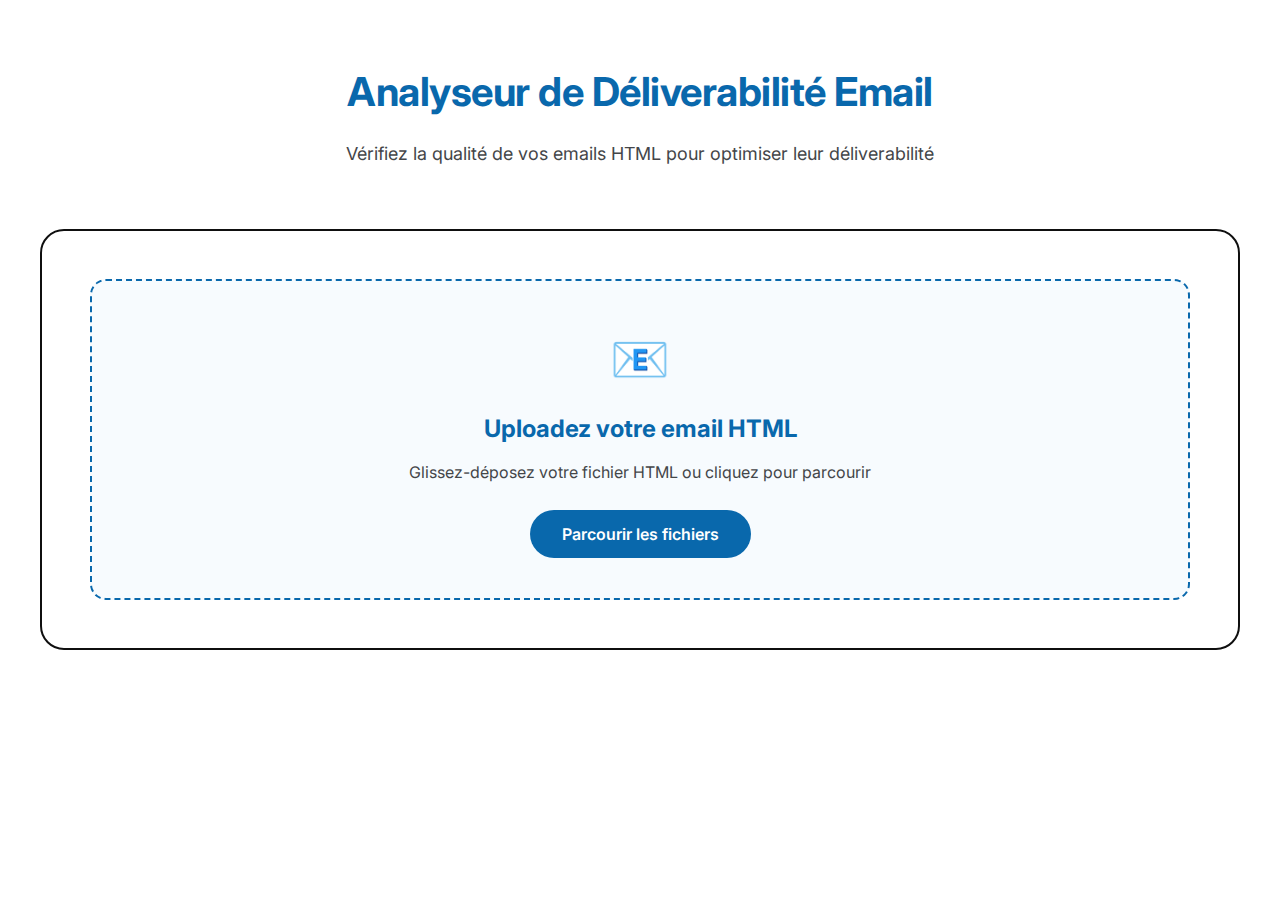
<file: index.html>
<!DOCTYPE html>
<html lang="fr">
<head>
    <meta charset="UTF-8">
    <meta name="viewport" content="width=device-width, initial-scale=1.0">
    <title>Analyseur de Déliverabilité Email</title>
    <link rel="stylesheet" href="style.css">
</head>
<body>
    <div class="container">
        <header>
            <h1>Analyseur de Déliverabilité Email</h1>
            <p>Vérifiez la qualité de vos emails HTML pour optimiser leur déliverabilité</p>
        </header>

        <div class="upload-section">
            <div class="upload-area" id="upload-area">
                <div class="upload-icon">📧</div>
                <h2>Uploadez votre email HTML</h2>
                <p>Glissez-déposez votre fichier HTML ou cliquez pour parcourir</p>
                <input type="file" id="file-input" accept=".html,.htm" hidden>
                <button class="btn-upload" id="browse-btn">Parcourir les fichiers</button>
            </div>

            <div class="file-info" id="file-info" style="display: none;">
                <div class="file-details">
                    <span class="file-name" id="file-name"></span>
                    <span class="file-size" id="file-size"></span>
                </div>
                <button class="btn-analyze" id="analyze-btn">Analyser</button>
            </div>
        </div>

        <div class="results-section" id="results-section" style="display: none;">
            <div class="score-card">
                <div class="score-circle" id="score-circle">
                    <div class="score-value" id="score-value">0</div>
                    <div class="score-label">/ 100</div>
                </div>
                <div class="score-status" id="score-status"></div>
            </div>

            <div class="analysis-details">
                <h2>Détails de l'analyse</h2>

                <div class="category" id="structure-category">
                    <div class="category-header">
                        <h3>Structure HTML</h3>
                        <span class="category-score" id="structure-score"></span>
                    </div>
                    <div class="category-items" id="structure-items"></div>
                </div>

                <div class="category" id="content-category">
                    <div class="category-header">
                        <h3>Contenu et Spam</h3>
                        <span class="category-score" id="content-score"></span>
                    </div>
                    <div class="category-items" id="content-items"></div>
                </div>

                <div class="category" id="images-category">
                    <div class="category-header">
                        <h3>Images et Médias</h3>
                        <span class="category-score" id="images-score"></span>
                    </div>
                    <div class="category-items" id="images-items"></div>
                </div>

                <div class="category" id="links-category">
                    <div class="category-header">
                        <h3>Liens et CTA</h3>
                        <span class="category-score" id="links-score"></span>
                    </div>
                    <div class="category-items" id="links-items"></div>
                </div>

                <div class="category" id="performance-category">
                    <div class="category-header">
                        <h3>Performance</h3>
                        <span class="category-score" id="performance-score"></span>
                    </div>
                    <div class="category-items" id="performance-items"></div>
                </div>
            </div>

            <div class="recommendations">
                <h2>Recommandations Prioritaires</h2>
                <div id="recommendations-list"></div>
            </div>

            <button class="btn-reset" id="reset-btn">Analyser un autre email</button>
        </div>
    </div>

    <script src="script.js"></script>
</body>
</html>
</file>
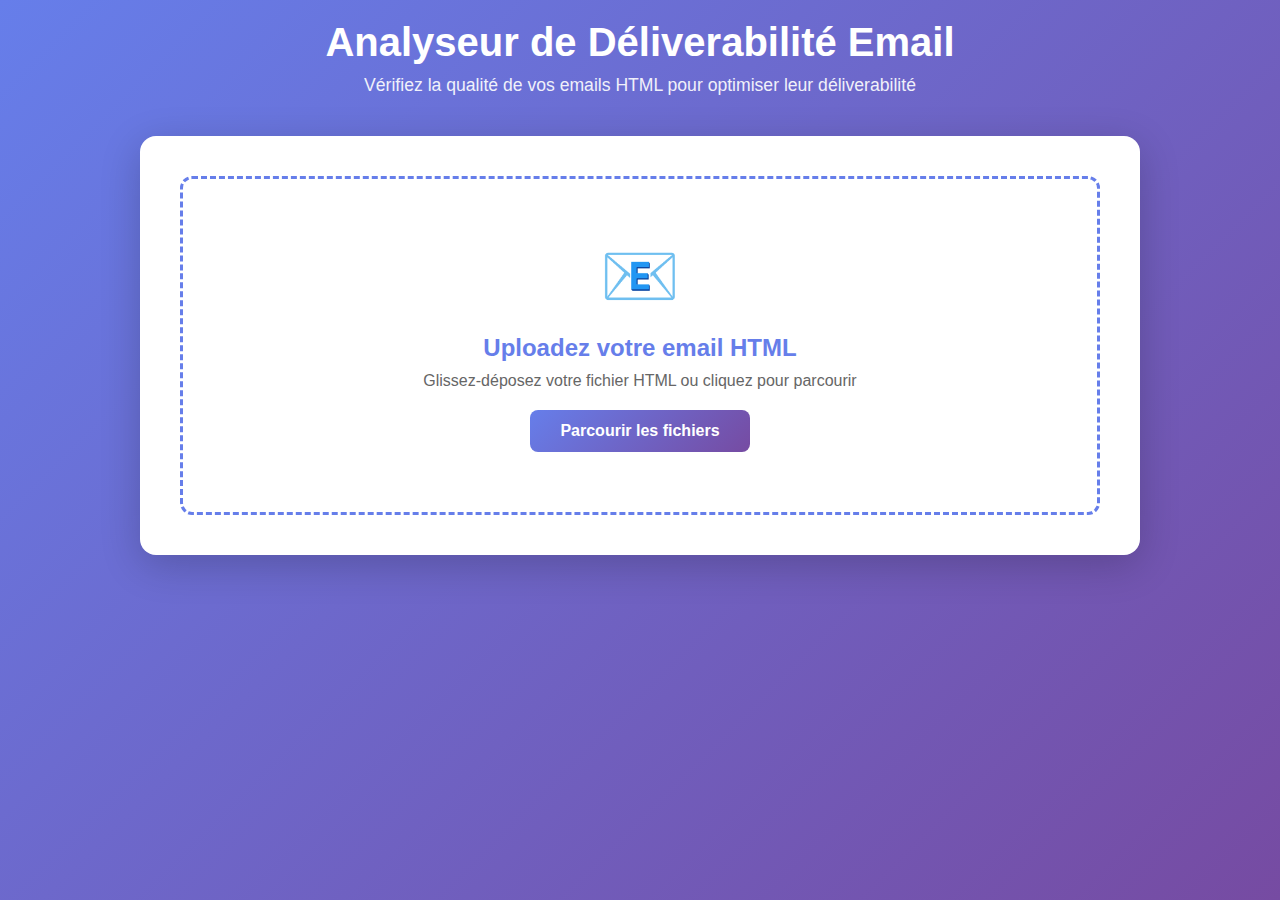
<file: email-deliverability-checker.html>
<!DOCTYPE html>
<html lang="fr">
<head>
    <meta charset="UTF-8">
    <meta name="viewport" content="width=device-width, initial-scale=1.0">
    <title>Analyseur de Déliverabilité Email</title>
    <link rel="stylesheet" href="email-deliverability-checker.css">
</head>
<body>
    <div class="container">
        <header>
            <h1>Analyseur de Déliverabilité Email</h1>
            <p>Vérifiez la qualité de vos emails HTML pour optimiser leur déliverabilité</p>
        </header>

        <div class="upload-section">
            <div class="upload-area" id="upload-area">
                <div class="upload-icon">📧</div>
                <h2>Uploadez votre email HTML</h2>
                <p>Glissez-déposez votre fichier HTML ou cliquez pour parcourir</p>
                <input type="file" id="file-input" accept=".html,.htm" hidden>
                <button class="btn-upload" id="browse-btn">Parcourir les fichiers</button>
            </div>

            <div class="file-info" id="file-info" style="display: none;">
                <div class="file-details">
                    <span class="file-name" id="file-name"></span>
                    <span class="file-size" id="file-size"></span>
                </div>
                <button class="btn-analyze" id="analyze-btn">Analyser</button>
            </div>
        </div>

        <div class="results-section" id="results-section" style="display: none;">
            <div class="score-card">
                <div class="score-circle" id="score-circle">
                    <div class="score-value" id="score-value">0</div>
                    <div class="score-label">/ 100</div>
                </div>
                <div class="score-status" id="score-status"></div>
            </div>

            <div class="analysis-details">
                <h2>Détails de l'analyse</h2>

                <div class="category" id="structure-category">
                    <div class="category-header">
                        <h3>Structure HTML</h3>
                        <span class="category-score" id="structure-score"></span>
                    </div>
                    <div class="category-items" id="structure-items"></div>
                </div>

                <div class="category" id="content-category">
                    <div class="category-header">
                        <h3>Contenu et Spam</h3>
                        <span class="category-score" id="content-score"></span>
                    </div>
                    <div class="category-items" id="content-items"></div>
                </div>

                <div class="category" id="images-category">
                    <div class="category-header">
                        <h3>Images et Médias</h3>
                        <span class="category-score" id="images-score"></span>
                    </div>
                    <div class="category-items" id="images-items"></div>
                </div>

                <div class="category" id="links-category">
                    <div class="category-header">
                        <h3>Liens et CTA</h3>
                        <span class="category-score" id="links-score"></span>
                    </div>
                    <div class="category-items" id="links-items"></div>
                </div>

                <div class="category" id="performance-category">
                    <div class="category-header">
                        <h3>Performance</h3>
                        <span class="category-score" id="performance-score"></span>
                    </div>
                    <div class="category-items" id="performance-items"></div>
                </div>
            </div>

            <div class="recommendations">
                <h2>Recommandations Prioritaires</h2>
                <div id="recommendations-list"></div>
            </div>

            <button class="btn-reset" id="reset-btn">Analyser un autre email</button>
        </div>
    </div>

    <script src="email-deliverability-checker.js"></script>
</body>
</html>
</file>
<file: style.css>
/* Import Inter font (comme Batch.com) */
@import url('https://fonts.googleapis.com/css2?family=Inter:wght@300;400;500;600;700&display=swap');

* {
    margin: 0;
    padding: 0;
    box-sizing: border-box;
}

body {
    font-family: 'Inter', -apple-system, BlinkMacSystemFont, 'Segoe UI', sans-serif;
    background: #FFFFFF;
    min-height: 100vh;
    padding: 40px 24px;
    color: #0F0F0F;
    font-size: 16px;
    line-height: 1.6;
}

.container {
    max-width: 1200px;
    margin: 0 auto;
}

header {
    text-align: center;
    margin-bottom: 40px;
    padding: 20px 0;
}

header h1 {
    font-size: 40px;
    font-weight: 700;
    color: #0968AC;
    margin-bottom: 16px;
    letter-spacing: -0.5px;
}

header p {
    font-size: 18px;
    color: #444649;
    font-weight: 400;
    max-width: 600px;
    margin: 0 auto;
}

.upload-section {
    background: #FFFFFF;
    border-radius: 24px;
    padding: 48px;
    margin-bottom: 40px;
    border: 2px solid #0F0F0F;
    transition: transform 0.2s ease;
}

.upload-section:hover {
    transform: translateY(-2px);
}

.upload-area {
    border: 2px dashed #0968AC;
    border-radius: 16px;
    padding: 40px 40px;
    text-align: center;
    cursor: pointer;
    transition: all 0.3s ease;
    background: #F7FBFE;
}

.upload-area:hover {
    background: #E7F1FC;
    border-color: #075F9E;
    transform: scale(1.01);
}

.upload-area.drag-over {
    background: #E7F1FC;
    border-color: #0968AC;
    border-style: solid;
}

.upload-icon {
    font-size: 3rem;
    margin-bottom: 12px;
}

.upload-area h2 {
    color: #0968AC;
    margin-bottom: 12px;
    font-size: 24px;
    font-weight: 700;
}

.upload-area p {
    color: #444649;
    margin-bottom: 24px;
    font-size: 16px;
}

.btn-upload {
    background: #0968AC;
    color: white;
    padding: 14px 32px;
    border: none;
    border-radius: 52px;
    font-size: 16px;
    font-weight: 600;
    cursor: pointer;
    transition: all 0.2s ease;
    font-family: 'Inter', sans-serif;
}

.btn-upload:hover {
    background: #075F9E;
    transform: translateY(-2px);
    box-shadow: 0 4px 12px rgba(9, 104, 172, 0.3);
}

.file-info {
    display: flex;
    justify-content: space-between;
    align-items: center;
    padding: 24px;
    background: #F7FBFE;
    border-radius: 16px;
    margin-top: 24px;
    border: 1px solid #E7F1FC;
}

.file-details {
    display: flex;
    flex-direction: column;
    gap: 6px;
}

.file-name {
    font-weight: 600;
    color: #0F0F0F;
    font-size: 16px;
}

.file-size {
    font-size: 14px;
    color: #444649;
}

.btn-analyze {
    background: #0968AC;
    color: white;
    padding: 16px 36px;
    border: none;
    border-radius: 52px;
    font-weight: 600;
    cursor: pointer;
    transition: all 0.2s ease;
    font-family: 'Inter', sans-serif;
    font-size: 16px;
}

.btn-analyze:hover {
    background: #075F9E;
    transform: translateY(-2px);
}

.results-section {
    animation: fadeIn 0.5s ease-out;
}

@keyframes fadeIn {
    from {
        opacity: 0;
        transform: translateY(20px);
    }
    to {
        opacity: 1;
        transform: translateY(0);
    }
}

.score-card {
    background: #FFFFFF;
    border-radius: 24px;
    padding: 60px 40px;
    text-align: center;
    border: 2px solid #0F0F0F;
    margin-bottom: 40px;
    position: relative;
}

.score-card::before {
    content: '';
    position: absolute;
    top: -3px;
    left: -3px;
    right: -3px;
    bottom: -3px;
    background: linear-gradient(135deg, #E7F1FC, #F6EAFE);
    border-radius: 26px;
    z-index: -1;
}

.score-circle {
    width: 200px;
    height: 200px;
    border-radius: 50%;
    margin: 0 auto 24px;
    display: flex;
    flex-direction: column;
    align-items: center;
    justify-content: center;
    position: relative;
    background: conic-gradient(
        #0968AC 0deg,
        #0968AC var(--score-deg),
        #E7F1FC var(--score-deg),
        #E7F1FC 360deg
    );
}

.score-circle::before {
    content: '';
    position: absolute;
    width: 160px;
    height: 160px;
    background: white;
    border-radius: 50%;
}

.score-value {
    font-size: 3.5rem;
    font-weight: 700;
    color: #0968AC;
    z-index: 1;
}

.score-label {
    font-size: 1.2rem;
    color: #444649;
    z-index: 1;
    font-weight: 500;
}

.score-status {
    font-size: 1.8rem;
    font-weight: 700;
    margin-top: 12px;
}

.score-status.excellent {
    color: #10B981;
}

.score-status.good {
    color: #0968AC;
}

.score-status.average {
    color: #F59E0B;
}

.score-status.poor {
    color: #F97316;
}

.score-status.bad {
    color: #EF4444;
}

.analysis-details {
    background: #FFFFFF;
    border-radius: 24px;
    padding: 48px;
    border: 2px solid #0F0F0F;
    margin-bottom: 40px;
}

.analysis-details > h2 {
    color: #0968AC;
    margin-bottom: 20px;
    font-size: 32px;
    font-weight: 700;
}

.category {
    margin-bottom: 24px;
    border: 1px solid #0F0F0F;
    border-radius: 16px;
    overflow: hidden;
    background: #FFFFFF;
    transition: transform 0.2s ease;
}

.category:hover {
    transform: translateX(4px);
}

.category-header {
    display: flex;
    justify-content: space-between;
    align-items: center;
    padding: 20px 24px;
    background: #F7FBFE;
    cursor: pointer;
    border-bottom: 1px solid #E7F1FC;
}

.category-header h3 {
    color: #0F0F0F;
    font-size: 18px;
    font-weight: 700;
}

.category-score {
    font-weight: 700;
    font-size: 16px;
    padding: 6px 16px;
    border-radius: 52px;
    border: 2px solid;
}

.category-score.excellent {
    color: #10B981;
    background: #ECFDF5;
    border-color: #10B981;
}

.category-score.good {
    color: #0968AC;
    background: #E7F1FC;
    border-color: #0968AC;
}

.category-score.average {
    color: #F59E0B;
    background: #FEF3C7;
    border-color: #F59E0B;
}

.category-score.poor {
    color: #F97316;
    background: #FFEDD5;
    border-color: #F97316;
}

.category-score.bad {
    color: #EF4444;
    background: #FEE2E2;
    border-color: #EF4444;
}

.category-items {
    padding: 24px;
}

.check-item {
    display: flex;
    align-items: flex-start;
    gap: 16px;
    padding: 16px;
    margin-bottom: 12px;
    border-radius: 12px;
    border: 1px solid transparent;
    transition: all 0.2s ease;
}

.check-item:hover {
    transform: translateX(4px);
}

.check-icon {
    font-size: 1.5rem;
    flex-shrink: 0;
    font-weight: 700;
}

.check-content {
    flex: 1;
}

.check-title {
    font-weight: 600;
    margin-bottom: 6px;
    color: #0F0F0F;
    font-size: 15px;
}

.check-description {
    font-size: 14px;
    color: #444649;
    line-height: 1.5;
}

.check-item.pass {
    background: #ECFDF5;
    border-color: #10B981;
}

.check-item.pass .check-icon {
    color: #10B981;
}

.check-item.warning {
    background: #FEF3C7;
    border-color: #F59E0B;
}

.check-item.warning .check-icon {
    color: #F59E0B;
}

.check-item.fail {
    background: #FEE2E2;
    border-color: #EF4444;
}

.check-item.fail .check-icon {
    color: #EF4444;
}

.recommendations {
    background: #FFFFFF;
    border-radius: 24px;
    padding: 48px;
    border: 2px solid #0F0F0F;
    margin-bottom: 40px;
}

.recommendations h2 {
    color: #0968AC;
    margin-bottom: 20px;
    font-size: 32px;
    font-weight: 700;
}

.recommendation-item {
    display: flex;
    align-items: flex-start;
    gap: 16px;
    padding: 16px;
    margin-bottom: 12px;
    border-radius: 12px;
    border: 1px solid;
    transition: all 0.2s ease;
}

.recommendation-item.high {
    background: #FEE2E2;
    border-color: #EF4444;
}

.recommendation-item.medium {
    background: #FEF3C7;
    border-color: #F59E0B;
}

.recommendation-item.low {
    background: #E7F1FC;
    border-color: #0968AC;
}

.recommendation-item:hover {
    transform: translateX(4px);
}

.recommendation-priority {
    padding: 6px 14px;
    border-radius: 52px;
    font-weight: 700;
    font-size: 12px;
    flex-shrink: 0;
    text-transform: uppercase;
    letter-spacing: 0.5px;
}

.recommendation-priority.high {
    background: #EF4444;
    color: white;
}

.recommendation-priority.medium {
    background: #F59E0B;
    color: white;
}

.recommendation-priority.low {
    background: #0968AC;
    color: white;
}

.recommendation-text {
    flex: 1;
    color: #0F0F0F;
    font-size: 15px;
    line-height: 1.6;
}

.btn-reset {
    background: #0968AC;
    color: white;
    padding: 16px 36px;
    border: none;
    border-radius: 52px;
    font-size: 16px;
    font-weight: 600;
    cursor: pointer;
    width: 100%;
    transition: all 0.2s ease;
    font-family: 'Inter', sans-serif;
}

.btn-reset:hover {
    background: #075F9E;
    transform: translateY(-2px);
    box-shadow: 0 4px 16px rgba(9, 104, 172, 0.3);
}

/* Responsive Design */
@media (max-width: 768px) {
    body {
        padding: 20px 16px;
    }

    header h1 {
        font-size: 32px;
    }

    header p {
        font-size: 16px;
    }

    .upload-section,
    .analysis-details,
    .recommendations {
        padding: 32px 24px;
    }

    .upload-area {
        padding: 40px 24px;
    }

    .score-card {
        padding: 40px 24px;
    }

    .score-circle {
        width: 160px;
        height: 160px;
    }

    .score-circle::before {
        width: 130px;
        height: 130px;
    }

    .score-value {
        font-size: 2.5rem;
    }

    .file-info {
        flex-direction: column;
        gap: 16px;
    }

    .btn-analyze {
        width: 100%;
    }

    .category-header h3 {
        font-size: 16px;
    }

    .analysis-details > h2,
    .recommendations h2 {
        font-size: 24px;
    }
}

/* Animations légères (style Batch.com) */
@keyframes slideIn {
    from {
        opacity: 0;
        transform: translateY(-10px);
    }
    to {
        opacity: 1;
        transform: translateY(0);
    }
}

.category {
    animation: slideIn 0.3s ease-out;
}

/* Focus states pour l'accessibilité */
button:focus,
input[type="file"]:focus + .upload-area {
    outline: 3px solid #0968AC;
    outline-offset: 2px;
}

/* Scrollbar personnalisée */
::-webkit-scrollbar {
    width: 10px;
}

::-webkit-scrollbar-track {
    background: #F7FBFE;
}

::-webkit-scrollbar-thumb {
    background: #0968AC;
    border-radius: 5px;
}

::-webkit-scrollbar-thumb:hover {
    background: #075F9E;
}

/* Bouton Export PDF */
.btn-export-pdf {
    padding: 10px 20px;
    background: transparent;
    color: #0968AC;
    border: 1px solid #0968AC;
    border-radius: 6px;
    font-size: 14px;
    font-weight: 600;
    cursor: pointer;
    transition: all 0.2s ease;
}

.btn-export-pdf:hover {
    background: #0968AC;
    color: #FFFFFF;
}

.btn-export-pdf:active {
    transform: scale(0.98);
}
</file>
<file: email-deliverability-checker.css>
* {
    margin: 0;
    padding: 0;
    box-sizing: border-box;
}

body {
    font-family: -apple-system, BlinkMacSystemFont, 'Segoe UI', Roboto, Oxygen, Ubuntu, sans-serif;
    background: linear-gradient(135deg, #667eea 0%, #764ba2 100%);
    min-height: 100vh;
    padding: 20px;
    color: #333;
}

.container {
    max-width: 1000px;
    margin: 0 auto;
}

header {
    text-align: center;
    color: white;
    margin-bottom: 40px;
}

header h1 {
    font-size: 2.5rem;
    margin-bottom: 10px;
    font-weight: 700;
}

header p {
    font-size: 1.1rem;
    opacity: 0.9;
}

.upload-section {
    background: white;
    border-radius: 16px;
    padding: 40px;
    box-shadow: 0 10px 40px rgba(0, 0, 0, 0.2);
    margin-bottom: 30px;
}

.upload-area {
    border: 3px dashed #667eea;
    border-radius: 12px;
    padding: 60px 40px;
    text-align: center;
    cursor: pointer;
    transition: all 0.3s ease;
}

.upload-area:hover {
    background: #f8f9ff;
    border-color: #764ba2;
}

.upload-area.drag-over {
    background: #f0f3ff;
    border-color: #667eea;
    transform: scale(1.02);
}

.upload-icon {
    font-size: 4rem;
    margin-bottom: 20px;
}

.upload-area h2 {
    color: #667eea;
    margin-bottom: 10px;
    font-size: 1.5rem;
}

.upload-area p {
    color: #666;
    margin-bottom: 20px;
}

.btn-upload {
    background: linear-gradient(135deg, #667eea 0%, #764ba2 100%);
    color: white;
    padding: 12px 30px;
    border: none;
    border-radius: 8px;
    font-size: 1rem;
    font-weight: 600;
    cursor: pointer;
    transition: transform 0.2s;
}

.btn-upload:hover {
    transform: translateY(-2px);
}

.file-info {
    display: flex;
    justify-content: space-between;
    align-items: center;
    padding: 20px;
    background: #f8f9ff;
    border-radius: 8px;
    margin-top: 20px;
}

.file-details {
    display: flex;
    flex-direction: column;
    gap: 5px;
}

.file-name {
    font-weight: 600;
    color: #333;
}

.file-size {
    font-size: 0.9rem;
    color: #666;
}

.btn-analyze {
    background: #4CAF50;
    color: white;
    padding: 10px 25px;
    border: none;
    border-radius: 8px;
    font-weight: 600;
    cursor: pointer;
    transition: background 0.3s;
}

.btn-analyze:hover {
    background: #45a049;
}

.results-section {
    animation: fadeIn 0.5s ease-out;
}

@keyframes fadeIn {
    from {
        opacity: 0;
        transform: translateY(20px);
    }
    to {
        opacity: 1;
        transform: translateY(0);
    }
}

.score-card {
    background: white;
    border-radius: 16px;
    padding: 40px;
    text-align: center;
    box-shadow: 0 10px 40px rgba(0, 0, 0, 0.2);
    margin-bottom: 30px;
}

.score-circle {
    width: 200px;
    height: 200px;
    border-radius: 50%;
    margin: 0 auto 20px;
    display: flex;
    flex-direction: column;
    align-items: center;
    justify-content: center;
    position: relative;
    background: conic-gradient(
        #4CAF50 0deg,
        #4CAF50 var(--score-deg),
        #e0e0e0 var(--score-deg),
        #e0e0e0 360deg
    );
}

.score-circle::before {
    content: '';
    position: absolute;
    width: 160px;
    height: 160px;
    background: white;
    border-radius: 50%;
}

.score-value {
    font-size: 3rem;
    font-weight: 700;
    color: #333;
    z-index: 1;
}

.score-label {
    font-size: 1.2rem;
    color: #666;
    z-index: 1;
}

.score-status {
    font-size: 1.5rem;
    font-weight: 600;
    margin-top: 10px;
}

.score-status.excellent {
    color: #4CAF50;
}

.score-status.good {
    color: #8BC34A;
}

.score-status.average {
    color: #FFC107;
}

.score-status.poor {
    color: #FF9800;
}

.score-status.bad {
    color: #f44336;
}

.analysis-details {
    background: white;
    border-radius: 16px;
    padding: 30px;
    box-shadow: 0 10px 40px rgba(0, 0, 0, 0.2);
    margin-bottom: 30px;
}

.analysis-details > h2 {
    color: #667eea;
    margin-bottom: 25px;
    font-size: 1.8rem;
}

.category {
    margin-bottom: 25px;
    border: 1px solid #e0e0e0;
    border-radius: 12px;
    overflow: hidden;
}

.category-header {
    display: flex;
    justify-content: space-between;
    align-items: center;
    padding: 15px 20px;
    background: #f8f9ff;
    cursor: pointer;
}

.category-header h3 {
    color: #333;
    font-size: 1.2rem;
}

.category-score {
    font-weight: 700;
    font-size: 1.1rem;
    padding: 5px 15px;
    border-radius: 20px;
    background: white;
}

.category-score.excellent {
    color: #4CAF50;
}

.category-score.good {
    color: #8BC34A;
}

.category-score.average {
    color: #FFC107;
}

.category-score.poor {
    color: #FF9800;
}

.category-score.bad {
    color: #f44336;
}

.category-items {
    padding: 20px;
}

.check-item {
    display: flex;
    align-items: flex-start;
    gap: 12px;
    padding: 12px;
    margin-bottom: 10px;
    border-radius: 8px;
    background: #f9f9f9;
}

.check-icon {
    font-size: 1.3rem;
    flex-shrink: 0;
}

.check-content {
    flex: 1;
}

.check-title {
    font-weight: 600;
    margin-bottom: 5px;
    color: #333;
}

.check-description {
    font-size: 0.9rem;
    color: #666;
}

.check-item.pass {
    background: #e8f5e9;
}

.check-item.pass .check-icon {
    color: #4CAF50;
}

.check-item.warning {
    background: #fff3e0;
}

.check-item.warning .check-icon {
    color: #FF9800;
}

.check-item.fail {
    background: #ffebee;
}

.check-item.fail .check-icon {
    color: #f44336;
}

.recommendations {
    background: white;
    border-radius: 16px;
    padding: 30px;
    box-shadow: 0 10px 40px rgba(0, 0, 0, 0.2);
    margin-bottom: 30px;
}

.recommendations h2 {
    color: #667eea;
    margin-bottom: 20px;
    font-size: 1.8rem;
}

.recommendation-item {
    display: flex;
    align-items: flex-start;
    gap: 15px;
    padding: 15px;
    margin-bottom: 15px;
    border-left: 4px solid #f44336;
    background: #fff9f9;
    border-radius: 8px;
}

.recommendation-priority {
    background: #f44336;
    color: white;
    padding: 5px 10px;
    border-radius: 5px;
    font-weight: 600;
    font-size: 0.85rem;
    flex-shrink: 0;
}

.recommendation-priority.high {
    background: #f44336;
}

.recommendation-priority.medium {
    background: #FF9800;
}

.recommendation-priority.low {
    background: #FFC107;
}

.recommendation-text {
    flex: 1;
    color: #333;
}

.btn-reset {
    background: linear-gradient(135deg, #667eea 0%, #764ba2 100%);
    color: white;
    padding: 12px 30px;
    border: none;
    border-radius: 8px;
    font-size: 1rem;
    font-weight: 600;
    cursor: pointer;
    width: 100%;
    transition: transform 0.2s;
}

.btn-reset:hover {
    transform: translateY(-2px);
}

@media (max-width: 768px) {
    header h1 {
        font-size: 2rem;
    }

    .upload-section {
        padding: 20px;
    }

    .upload-area {
        padding: 40px 20px;
    }

    .score-circle {
        width: 150px;
        height: 150px;
    }

    .score-circle::before {
        width: 120px;
        height: 120px;
    }

    .score-value {
        font-size: 2.5rem;
    }

    .file-info {
        flex-direction: column;
        gap: 15px;
    }

    .btn-analyze {
        width: 100%;
    }
}
</file>
